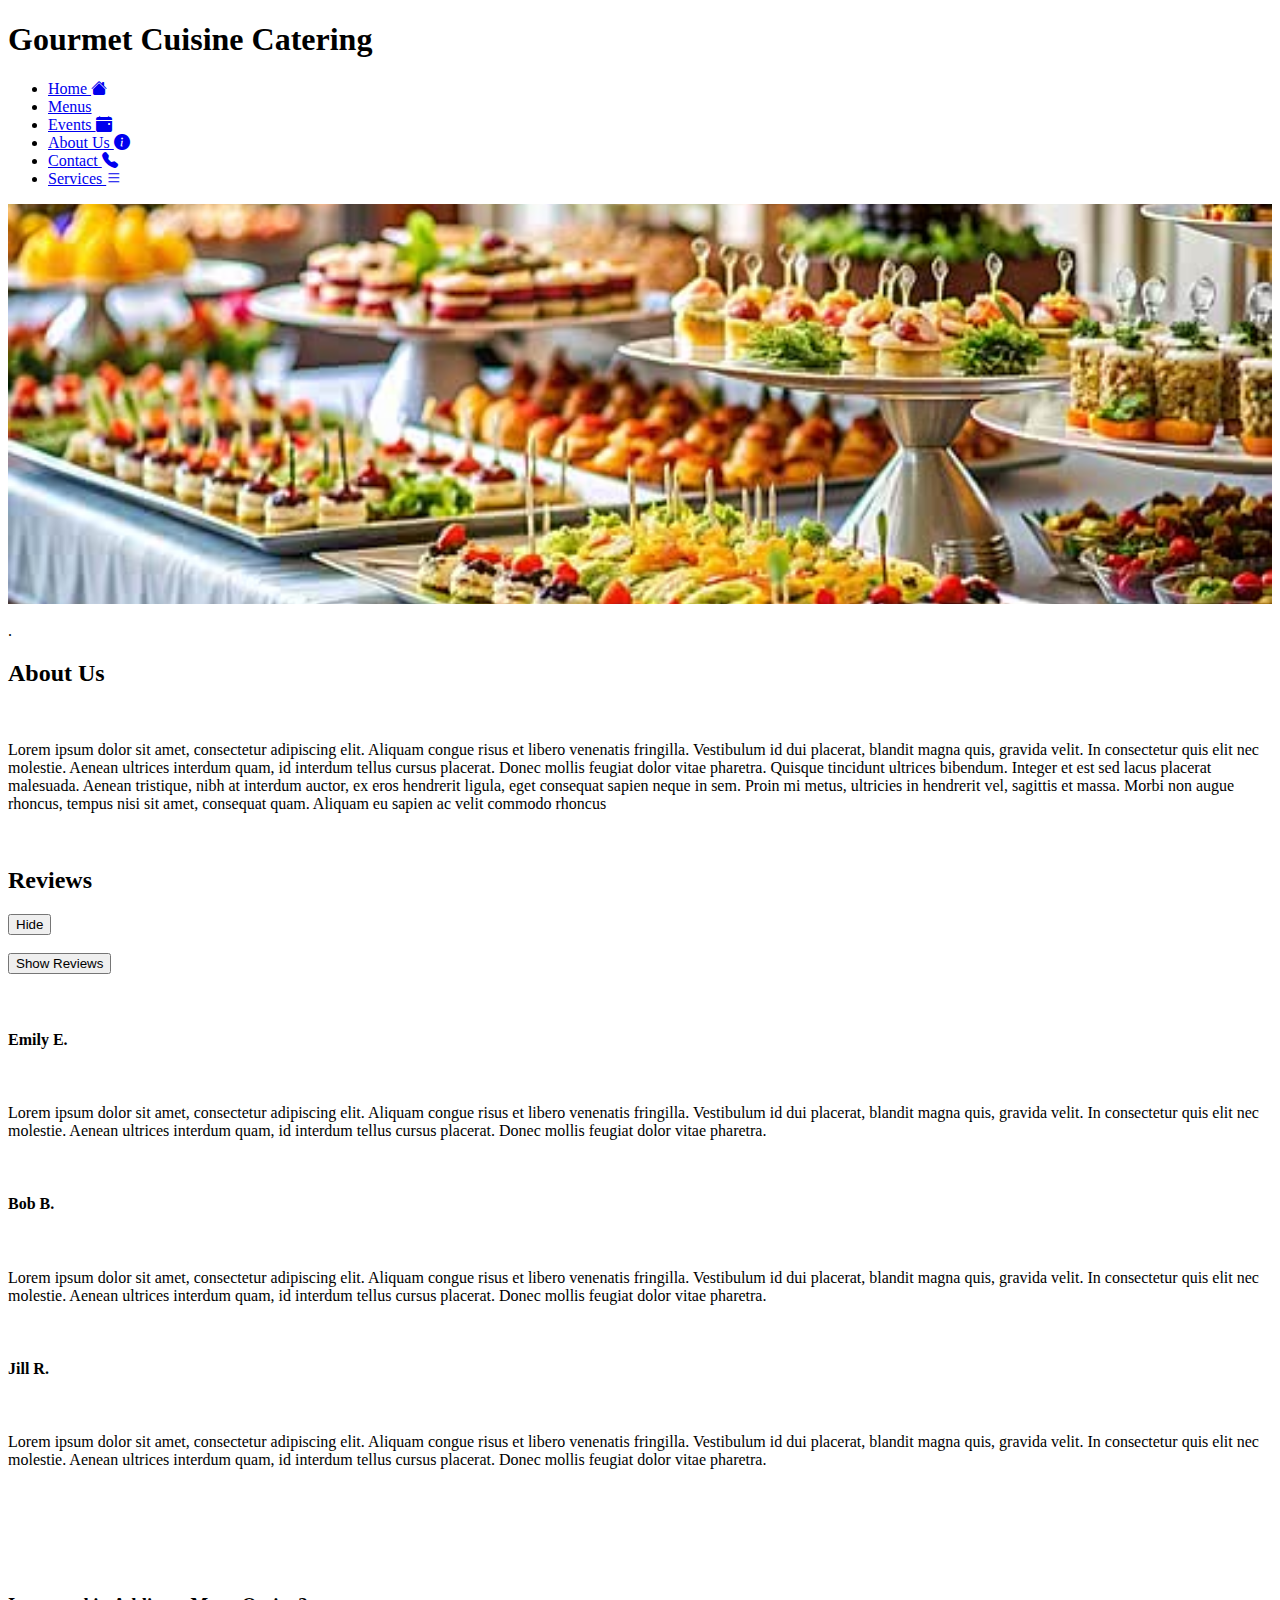
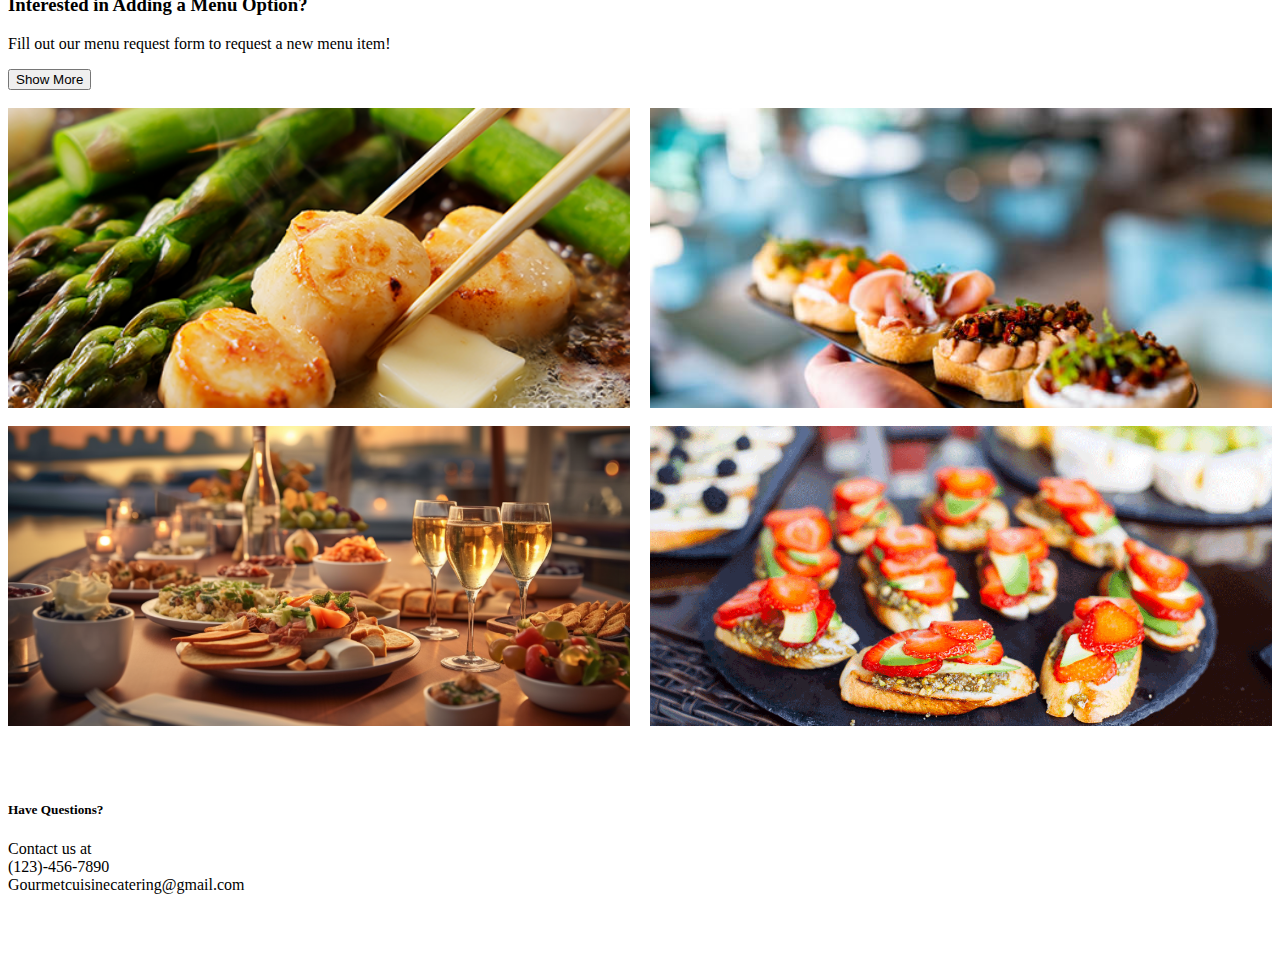
<file: index.html>
<!DOCTYPE html>
<html>
    <head>
        <meta charset="utf-8"/> <!-- charset-->
        <meta name="viewport" content="width=device-width, initial-scale=1"/>
            <link href="https://cdn.jsdelivr.net/npm/bootstrap@5.3.8/dist/css/bootstrap.min.css" 
            rel="stylesheet" integrity="sha384-sRIl4kxILFvY47J16cr9ZwB07vP4J8+LH7qKQnuqkuIAvNWLzeN8tE5YBujZqJLB" 
            crossorigin="anonymous"/>
            <script src="https://cdn.jsdelivr.net/npm/bootstrap@5.3.8/dist/js/bootstrap.bundle.min.js" 
            integrity="sha384-FKyoEForCGlyvwx9Hj09JcYn3nv7wiPVlz7YYwJrWVcXK/BmnVDxM+D2scQbITxI" 
            crossorigin="anonymous"></script>
            <link href="https://cdn.jsdelivr.net/npm/bootstrap-icons/font/bootstrap-icons.css" rel="stylesheet">
            <link rel="stylesheet" type="text/css" href="project1.css"/>
            

    </head>
    <body>
        <div class="p-4 mt-1 bg-success text-white text-center">
            <div class="container-fluid">
                <h1>Gourmet Cuisine Catering</h1> 
            
            </div>
        </div>

        <div>
            <nav class="navbar navbar-expand-sm bg-light">
                <div class="container-fluid"> 
                    <ul class="navbar-nav">
                        <li class="nav-item"> <a href="#" class="nav-link"> Home <i class="bi bi-house-fill"></i></a> </li> 
                        <li class="nav-item"> <a href="#" class="nav-link"> Menus <i class="bi bi-fork-knife"></i></a> </li>
                        <li class="nav-item"> <a href="#" class="nav-link"> Events <i class="bi bi-calendar-event-fill"></i></a></li>
                        <li class="nav-item"> <a href="#" class="nav-link"> About Us <i class="bi bi-info-circle-fill"></i></a> </li>
                        <li class="nav-item"> <a href="#" class="nav-link"> Contact <i class="bi bi-telephone-fill"></i></a></li>
                        <li class="nav-item"> <a href="#" class="nav-link"> Services <i class="bi bi-list"></i></a></li>
                    </ul>
                </div>
            </nav>
        </div>


        <div class="background"></div>
        <br/>

        <div class="about">
            <div class="container-fluid text-center">. 
                <h2>About Us</h2>
                <br/>
                <p>Lorem ipsum dolor sit amet, consectetur adipiscing elit. Aliquam congue risus et libero venenatis fringilla. 
                    Vestibulum id dui placerat, blandit magna quis, gravida velit. 
                    In consectetur quis elit nec molestie. Aenean ultrices interdum quam, id interdum tellus cursus placerat. 
                    Donec mollis feugiat dolor vitae pharetra. Quisque tincidunt ultrices bibendum. Integer et est sed lacus placerat malesuada. Aenean tristique, nibh at interdum auctor, ex eros hendrerit ligula, eget consequat sapien neque in sem. Proin mi metus, ultricies in hendrerit vel, sagittis et massa. Morbi non augue rhoncus, tempus nisi sit amet, consequat quam. 
                    Aliquam eu sapien ac velit commodo rhoncus</p>
            </div>
        </div>
        <br/>

        <div class="reviews">
            <div class="container text-center">
            <h2>Reviews</h2>
            <button type="button"class="btn btn-success" onclick="hideReviews();"> Hide </button><br/> <br/>
            <button type="button"class="btn btn-success" onclick="showReviews();"> Show Reviews </button><br/> <br/>
            <div id="reviews"class="row"> 
                <div class="col bg-success"> 
                    <br/>
                    <h4>Emily E.</h4>
                    <br/>
                    <p>
                        Lorem ipsum dolor sit amet, consectetur adipiscing elit. Aliquam congue risus et libero venenatis fringilla. 
                        Vestibulum id dui placerat, blandit magna quis, gravida velit. 
                        In consectetur quis elit nec molestie. Aenean ultrices interdum quam, id interdum tellus cursus placerat.
                        Donec mollis feugiat dolor vitae pharetra. 
                        

                    </p>

                </div>
                <div class="col bg-success"> 
                    <br/>
                    <h4>Bob B.</h4>
                    <br/>
                    <p>
                        Lorem ipsum dolor sit amet, consectetur adipiscing elit. Aliquam congue risus et libero venenatis fringilla. 
                        Vestibulum id dui placerat, blandit magna quis, gravida velit. 
                        In consectetur quis elit nec molestie. Aenean ultrices interdum quam, id interdum tellus cursus placerat.
                        Donec mollis feugiat dolor vitae pharetra. 
                    </p>

                </div>
                <div class="col bg-success"> 
                    <br/>
                    <h4>Jill R.</h4>
                    <br/>
                    <p>
                        Lorem ipsum dolor sit amet, consectetur adipiscing elit. Aliquam congue risus et libero venenatis fringilla. 
                        Vestibulum id dui placerat, blandit magna quis, gravida velit. 
                        In consectetur quis elit nec molestie. Aenean ultrices interdum quam, id interdum tellus cursus placerat.
                        Donec mollis feugiat dolor vitae pharetra. 
                    </p>
                </div>
                <br/>
                <br/>
            </div>
        </div>

        <br/>
        <br/>
        <br/>

        <div class="menu text-center">
            <h3>Interested in Adding a Menu Option?</h3>
            <p>Fill out our menu request form to request a new menu item!</p>
            <button class="btn btn-success" onclick="showMore();"> Show More </button>
            <br/><br/>
            

            <div id="menuForm" style="display:none;">
                <form action="http://localhost:3000" method="post" >
                    <p> 
                        <label for="fname"> Name: </label>
                        <input id="fname" type="text" name="fname"/> <br/>
                        <label for="email"> Email: </label>      
                        <input id="email" type="text" name="email" /> <br/> <br/>
                           
                        Meal Type:
                        <select id="mealType" name="mealType">
                            <option value="0"> Choose One</option>
                            <option value="Appetizer">Appetizer</option>
                            <option value="Entree">Entree</option>
                            <option value="Dessert" >Dessert</option>
                        </select><br/><br/>
                        

                        <label for="meal"> Meal: </label>
                        <input id="meal" type="text" name="meal" /> <br/><br/>
                        

                        <button class="btn btn-success" type="submit" onclick="return checkField();"> Submit </button>
                        <br/>
                        <br/>

                        <button type="button" class="btn inline-btn btn-danger" onclick="resetForm();">Reset </button>
                        <button  type="button"class="btn inline-btn btn-success" onclick="hideMenu();"> Hide </button>
                        <br/>
                        <br/>
        
                    </p>
                </form>
            </div>
        </div>


        <div class="pictures">
            <img src="catering pic 2.png">
            <img src="catering pic 3.jpg">
        </div>
        <br/>
        
        <div class="pictures">
            <img src="catering pic1.png">
            <img src="catering pic 4.png">
        </div>

        <br/>
        <br/>
        <br/>

        <div class="contact text-center">
            <h5>
                Have Questions? 
            </h5>

            <p>
                Contact us at<br/>
                (123)-456-7890<br/>
                Gourmetcuisinecatering@gmail.com
            </p>
            <br />
            <br />
            <br />

        </div>
    </body>
    <body>
        <script src="project.js"></script>
    </body>
</html>
</file>
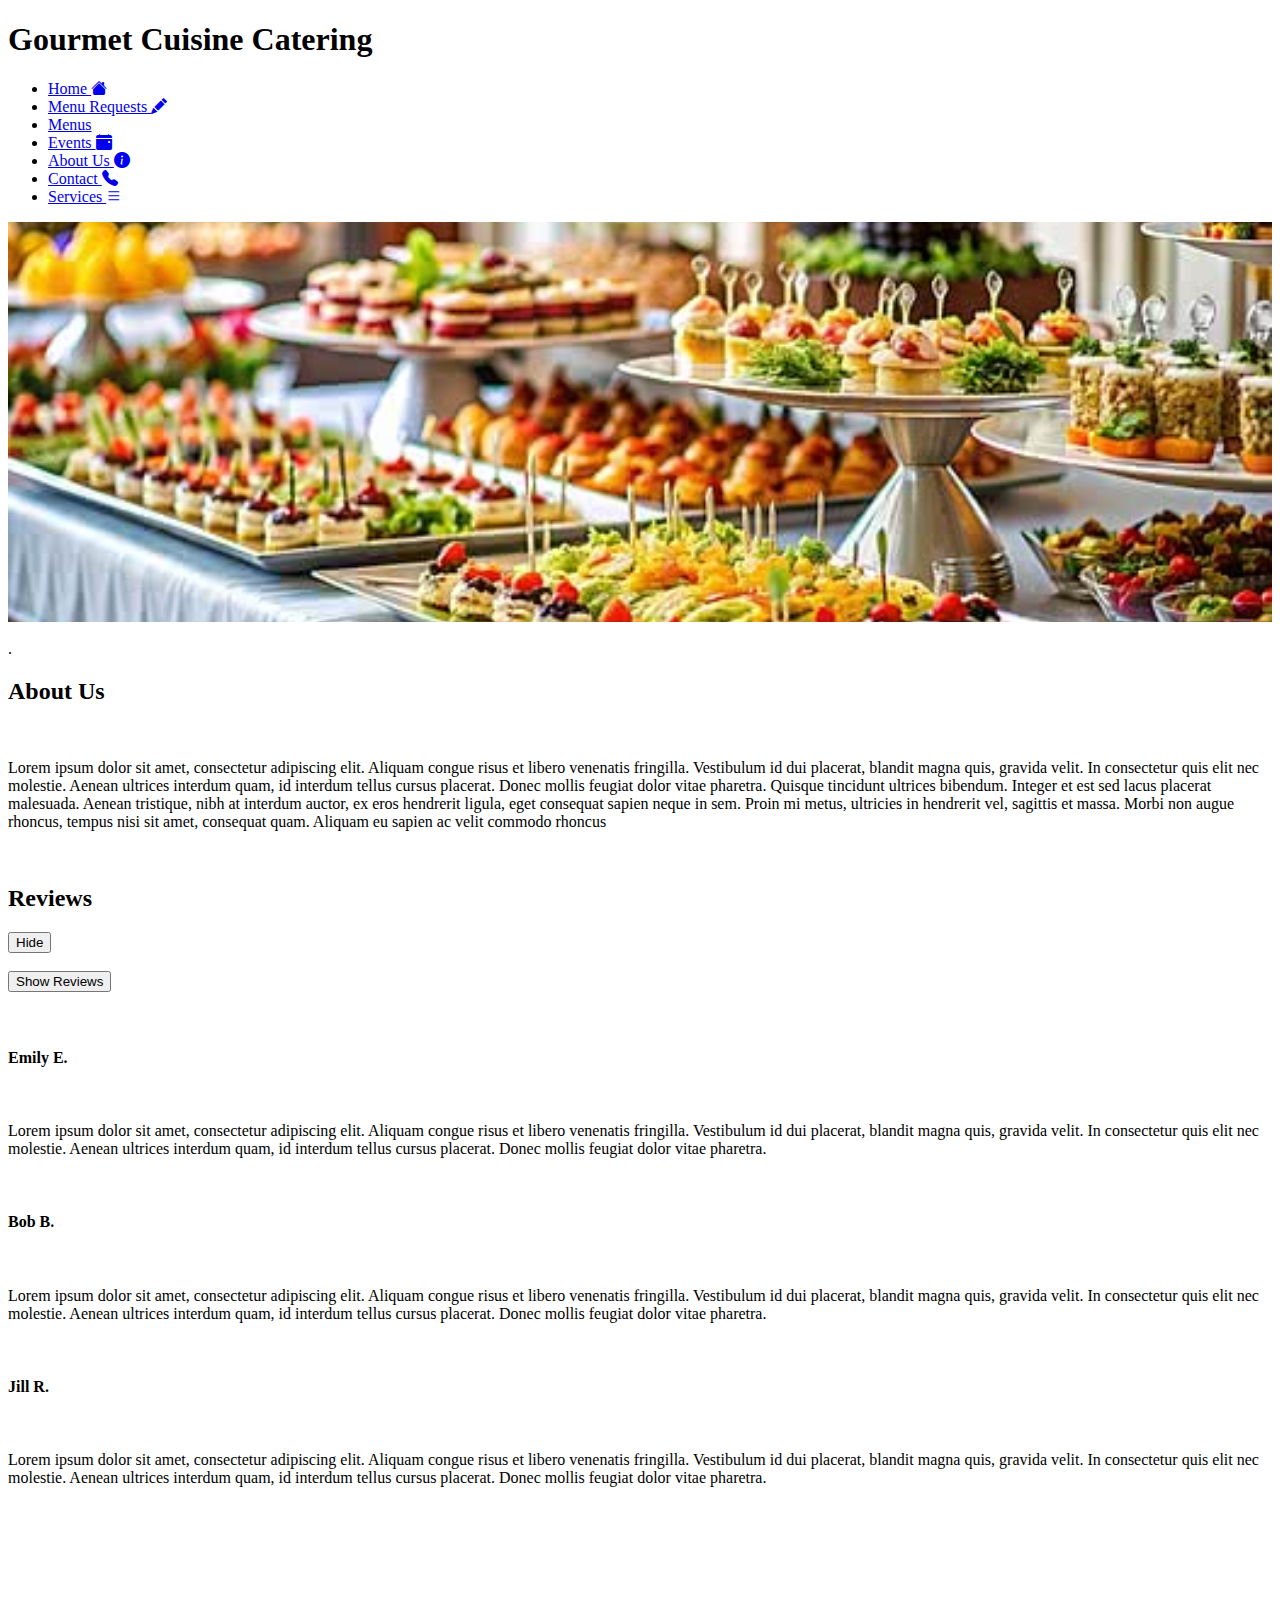
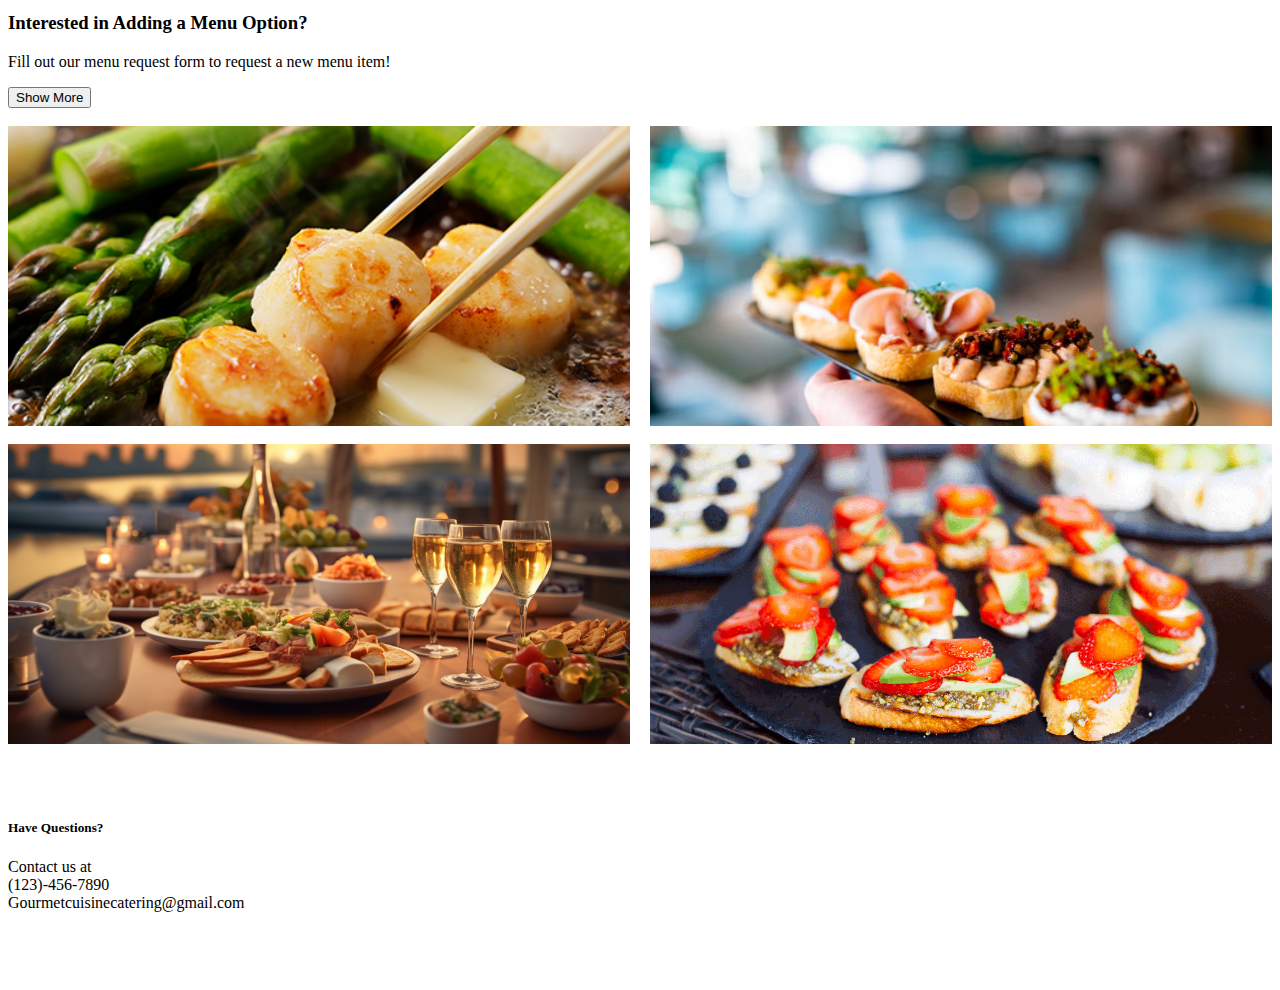
<file: Public/index.html>
<!DOCTYPE html>
<html>
    <head>
        <meta charset="utf-8"/> <!-- charset-->
        <meta name="viewport" content="width=device-width, initial-scale=1"/>
            <link href="https://cdn.jsdelivr.net/npm/bootstrap@5.3.8/dist/css/bootstrap.min.css" 
            rel="stylesheet" integrity="sha384-sRIl4kxILFvY47J16cr9ZwB07vP4J8+LH7qKQnuqkuIAvNWLzeN8tE5YBujZqJLB" 
            crossorigin="anonymous"/>
            <script src="https://cdn.jsdelivr.net/npm/bootstrap@5.3.8/dist/js/bootstrap.bundle.min.js" 
            integrity="sha384-FKyoEForCGlyvwx9Hj09JcYn3nv7wiPVlz7YYwJrWVcXK/BmnVDxM+D2scQbITxI" 
            crossorigin="anonymous"></script>
            <link href="https://cdn.jsdelivr.net/npm/bootstrap-icons/font/bootstrap-icons.css" rel="stylesheet">
            <link rel="stylesheet" type="text/css" href="project1.css"/>
            <script src="project.js"></script>
            

    </head>
    <body>
        <div class="p-4 mt-1 bg-success text-white text-center">
            <div class="container-fluid">
                <h1>Gourmet Cuisine Catering</h1> 
            
            </div>
        </div>

        <div>
            <nav class="navbar navbar-expand-sm bg-light">
                <div class="container-fluid"> 
                    <ul class="navbar-nav">
                        <li class="nav-item"> <a href="index.html" class="nav-link"> Home <i class="bi bi-house-fill"></i></a> </li> 
                        <li class="nav-item"> <a href="menuReqs.html" class="nav-link"> Menu Requests <i class="bi bi-pencil-fill"></i></a> </li>
                        <li class="nav-item"> <a href="#" class="nav-link"> Menus <i class="bi bi-fork-knife"></i></a> </li>
                        <li class="nav-item"> <a href="#" class="nav-link"> Events <i class="bi bi-calendar-event-fill"></i></a></li>
                        <li class="nav-item"> <a href="#" class="nav-link"> About Us <i class="bi bi-info-circle-fill"></i></a> </li>
                        <li class="nav-item"> <a href="#" class="nav-link"> Contact <i class="bi bi-telephone-fill"></i></a></li>
                        <li class="nav-item"> <a href="#" class="nav-link"> Services <i class="bi bi-list"></i></a></li>
                    </ul>
                </div>
            </nav>
        </div>


        <div class="background"></div>
        <br/>

        <div class="about">
            <div class="container-fluid text-center">. 
                <h2>About Us</h2>
                <br/>
                <p>Lorem ipsum dolor sit amet, consectetur adipiscing elit. Aliquam congue risus et libero venenatis fringilla. 
                    Vestibulum id dui placerat, blandit magna quis, gravida velit. 
                    In consectetur quis elit nec molestie. Aenean ultrices interdum quam, id interdum tellus cursus placerat. 
                    Donec mollis feugiat dolor vitae pharetra. Quisque tincidunt ultrices bibendum. Integer et est sed lacus placerat malesuada. Aenean tristique, nibh at interdum auctor, ex eros hendrerit ligula, eget consequat sapien neque in sem. Proin mi metus, ultricies in hendrerit vel, sagittis et massa. Morbi non augue rhoncus, tempus nisi sit amet, consequat quam. 
                    Aliquam eu sapien ac velit commodo rhoncus</p>
            </div>
        </div>
        <br/>

        <div class="reviews">
            <div class="container text-center">
            <h2>Reviews</h2>
            <button type="button"class="btn btn-success" onclick="hideReviews();"> Hide </button><br/> <br/>
            <button type="button"class="btn btn-success" onclick="showReviews();"> Show Reviews </button><br/> <br/>
            <div id="reviews"class="row"> 
                <div class="col bg-success"> 
                    <br/>
                    <h4>Emily E.</h4>
                    <br/>
                    <p>
                        Lorem ipsum dolor sit amet, consectetur adipiscing elit. Aliquam congue risus et libero venenatis fringilla. 
                        Vestibulum id dui placerat, blandit magna quis, gravida velit. 
                        In consectetur quis elit nec molestie. Aenean ultrices interdum quam, id interdum tellus cursus placerat.
                        Donec mollis feugiat dolor vitae pharetra. 
                        

                    </p>

                </div>
                <div class="col bg-success"> 
                    <br/>
                    <h4>Bob B.</h4>
                    <br/>
                    <p>
                        Lorem ipsum dolor sit amet, consectetur adipiscing elit. Aliquam congue risus et libero venenatis fringilla. 
                        Vestibulum id dui placerat, blandit magna quis, gravida velit. 
                        In consectetur quis elit nec molestie. Aenean ultrices interdum quam, id interdum tellus cursus placerat.
                        Donec mollis feugiat dolor vitae pharetra. 
                    </p>

                </div>
                <div class="col bg-success"> 
                    <br/>
                    <h4>Jill R.</h4>
                    <br/>
                    <p>
                        Lorem ipsum dolor sit amet, consectetur adipiscing elit. Aliquam congue risus et libero venenatis fringilla. 
                        Vestibulum id dui placerat, blandit magna quis, gravida velit. 
                        In consectetur quis elit nec molestie. Aenean ultrices interdum quam, id interdum tellus cursus placerat.
                        Donec mollis feugiat dolor vitae pharetra. 
                    </p>
                </div>
                <br/>
                <br/>
            </div>
        </div>

        <br/>
        <br/>
        <br/>

        <div class="menu text-center">
            <h3>Interested in Adding a Menu Option?</h3>
            <p>Fill out our menu request form to request a new menu item!</p>
            <button class="btn btn-success" onclick="showMore();"> Show More </button>
            <br/><br/>
            

            <div id="menuForm" style="display:none;">
                <form action="http://localhost:4000" method="post" >
                    <p> 
                        <label for="fname"> Name: </label>
                        <input id="fname" type="text" name="fname"/> <br/>
                        <label for="email"> Email: </label>      
                        <input id="email" type="text" name="email" /> <br/> <br/>
                           
                        Meal Type:
                        <select id="mealType" name="mealType">
                            <option value="0"> Choose One</option>
                            <option value="Appetizer">Appetizer</option>
                            <option value="Entree">Entree</option>
                            <option value="Side">Side</option>
                            <option value="Dessert" >Dessert</option>
                        </select><br/><br/>
                        

                        <label for="meal"> Meal: </label>
                        <input id="meal" type="text" name="meal" /> <br/><br/>
                        

                        <button class="btn btn-success" type="submit" onclick="return checkField();"> Submit </button>
                        <br/>
                        <br/>

                        <button type="button" class="btn inline-btn btn-danger" onclick="resetForm();">Reset </button>
                        <button  type="button"class="btn inline-btn btn-success" onclick="hideMenu();"> Hide </button>
                        <br/>
                        <br/>
        
                    </p>
                </form>
            </div>
        </div>


        <div class="pictures">
            <img src="catering pic 2.png">
            <img src="catering pic 3.jpg">
        </div>
        <br/>
        
        <div class="pictures">
            <img src="catering pic1.png">
            <img src="catering pic 4.png">
        </div>

        <br/>
        <br/>
        <br/>

        <div class="contact text-center">
            <h5>
                Have Questions? 
            </h5>

            <p>
                Contact us at<br/>
                (123)-456-7890<br/>
                Gourmetcuisinecatering@gmail.com
            </p>
            <br />
            <br />
            <br />

        </div>
    </body>
    <body>
        <script src="project.js"></script>
    </body>
</html>
</file>
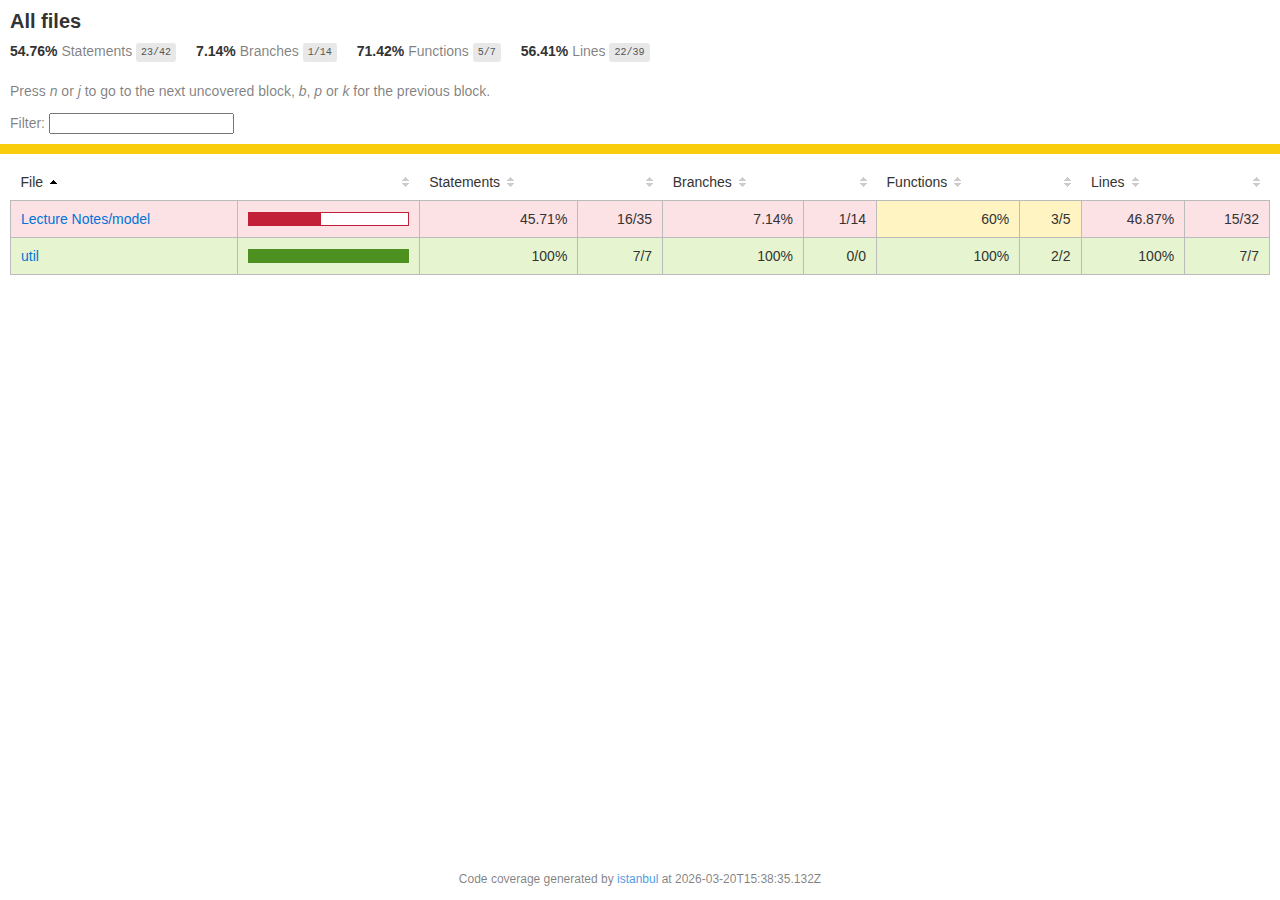
<file: coverage/lcov-report/index.html>
<!doctype html>
<html lang="en">

<head>
    <title>Code coverage report for All files</title>
    <meta charset="utf-8" />
    <link rel="stylesheet" href="prettify.css" />
    <link rel="stylesheet" href="base.css" />
    <link rel="shortcut icon" type="image/x-icon" href="favicon.png" />
    <meta name="viewport" content="width=device-width, initial-scale=1" />
    <style type='text/css'>
        .coverage-summary .sorter {
            background-image: url(sort-arrow-sprite.png);
        }
    </style>
</head>
    
<body>
<div class='wrapper'>
    <div class='pad1'>
        <h1>All files</h1>
        <div class='clearfix'>
            
            <div class='fl pad1y space-right2'>
                <span class="strong">54.76% </span>
                <span class="quiet">Statements</span>
                <span class='fraction'>23/42</span>
            </div>
        
            
            <div class='fl pad1y space-right2'>
                <span class="strong">7.14% </span>
                <span class="quiet">Branches</span>
                <span class='fraction'>1/14</span>
            </div>
        
            
            <div class='fl pad1y space-right2'>
                <span class="strong">71.42% </span>
                <span class="quiet">Functions</span>
                <span class='fraction'>5/7</span>
            </div>
        
            
            <div class='fl pad1y space-right2'>
                <span class="strong">56.41% </span>
                <span class="quiet">Lines</span>
                <span class='fraction'>22/39</span>
            </div>
        
            
        </div>
        <p class="quiet">
            Press <em>n</em> or <em>j</em> to go to the next uncovered block, <em>b</em>, <em>p</em> or <em>k</em> for the previous block.
        </p>
        <template id="filterTemplate">
            <div class="quiet">
                Filter:
                <input type="search" id="fileSearch">
            </div>
        </template>
    </div>
    <div class='status-line medium'></div>
    <div class="pad1">
<table class="coverage-summary">
<thead>
<tr>
   <th data-col="file" data-fmt="html" data-html="true" class="file">File</th>
   <th data-col="pic" data-type="number" data-fmt="html" data-html="true" class="pic"></th>
   <th data-col="statements" data-type="number" data-fmt="pct" class="pct">Statements</th>
   <th data-col="statements_raw" data-type="number" data-fmt="html" class="abs"></th>
   <th data-col="branches" data-type="number" data-fmt="pct" class="pct">Branches</th>
   <th data-col="branches_raw" data-type="number" data-fmt="html" class="abs"></th>
   <th data-col="functions" data-type="number" data-fmt="pct" class="pct">Functions</th>
   <th data-col="functions_raw" data-type="number" data-fmt="html" class="abs"></th>
   <th data-col="lines" data-type="number" data-fmt="pct" class="pct">Lines</th>
   <th data-col="lines_raw" data-type="number" data-fmt="html" class="abs"></th>
</tr>
</thead>
<tbody><tr>
	<td class="file low" data-value="Lecture Notes/model"><a href="Lecture Notes/model/index.html">Lecture Notes/model</a></td>
	<td data-value="45.71" class="pic low">
	<div class="chart"><div class="cover-fill" style="width: 45%"></div><div class="cover-empty" style="width: 55%"></div></div>
	</td>
	<td data-value="45.71" class="pct low">45.71%</td>
	<td data-value="35" class="abs low">16/35</td>
	<td data-value="7.14" class="pct low">7.14%</td>
	<td data-value="14" class="abs low">1/14</td>
	<td data-value="60" class="pct medium">60%</td>
	<td data-value="5" class="abs medium">3/5</td>
	<td data-value="46.87" class="pct low">46.87%</td>
	<td data-value="32" class="abs low">15/32</td>
	</tr>

<tr>
	<td class="file high" data-value="util"><a href="util/index.html">util</a></td>
	<td data-value="100" class="pic high">
	<div class="chart"><div class="cover-fill cover-full" style="width: 100%"></div><div class="cover-empty" style="width: 0%"></div></div>
	</td>
	<td data-value="100" class="pct high">100%</td>
	<td data-value="7" class="abs high">7/7</td>
	<td data-value="100" class="pct high">100%</td>
	<td data-value="0" class="abs high">0/0</td>
	<td data-value="100" class="pct high">100%</td>
	<td data-value="2" class="abs high">2/2</td>
	<td data-value="100" class="pct high">100%</td>
	<td data-value="7" class="abs high">7/7</td>
	</tr>

</tbody>
</table>
</div>
                <div class='push'></div><!-- for sticky footer -->
            </div><!-- /wrapper -->
            <div class='footer quiet pad2 space-top1 center small'>
                Code coverage generated by
                <a href="https://istanbul.js.org/" target="_blank" rel="noopener noreferrer">istanbul</a>
                at 2026-03-20T15:38:35.132Z
            </div>
        <script src="prettify.js"></script>
        <script>
            window.onload = function () {
                prettyPrint();
            };
        </script>
        <script src="sorter.js"></script>
        <script src="block-navigation.js"></script>
    </body>
</html>
</file>
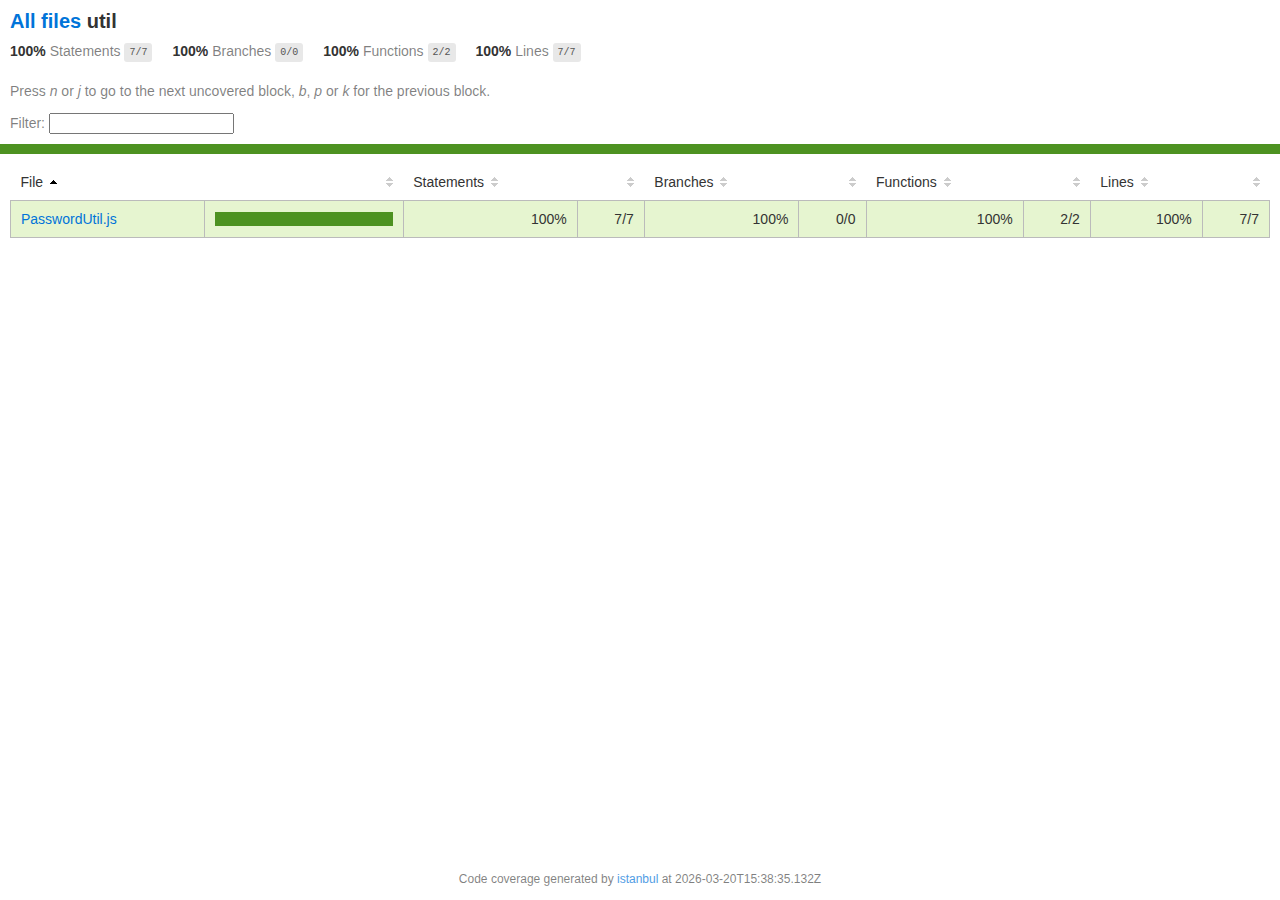
<file: coverage/lcov-report/util/index.html>
<!doctype html>
<html lang="en">

<head>
    <title>Code coverage report for util</title>
    <meta charset="utf-8" />
    <link rel="stylesheet" href="../prettify.css" />
    <link rel="stylesheet" href="../base.css" />
    <link rel="shortcut icon" type="image/x-icon" href="../favicon.png" />
    <meta name="viewport" content="width=device-width, initial-scale=1" />
    <style type='text/css'>
        .coverage-summary .sorter {
            background-image: url(../sort-arrow-sprite.png);
        }
    </style>
</head>
    
<body>
<div class='wrapper'>
    <div class='pad1'>
        <h1><a href="../index.html">All files</a> util</h1>
        <div class='clearfix'>
            
            <div class='fl pad1y space-right2'>
                <span class="strong">100% </span>
                <span class="quiet">Statements</span>
                <span class='fraction'>7/7</span>
            </div>
        
            
            <div class='fl pad1y space-right2'>
                <span class="strong">100% </span>
                <span class="quiet">Branches</span>
                <span class='fraction'>0/0</span>
            </div>
        
            
            <div class='fl pad1y space-right2'>
                <span class="strong">100% </span>
                <span class="quiet">Functions</span>
                <span class='fraction'>2/2</span>
            </div>
        
            
            <div class='fl pad1y space-right2'>
                <span class="strong">100% </span>
                <span class="quiet">Lines</span>
                <span class='fraction'>7/7</span>
            </div>
        
            
        </div>
        <p class="quiet">
            Press <em>n</em> or <em>j</em> to go to the next uncovered block, <em>b</em>, <em>p</em> or <em>k</em> for the previous block.
        </p>
        <template id="filterTemplate">
            <div class="quiet">
                Filter:
                <input type="search" id="fileSearch">
            </div>
        </template>
    </div>
    <div class='status-line high'></div>
    <div class="pad1">
<table class="coverage-summary">
<thead>
<tr>
   <th data-col="file" data-fmt="html" data-html="true" class="file">File</th>
   <th data-col="pic" data-type="number" data-fmt="html" data-html="true" class="pic"></th>
   <th data-col="statements" data-type="number" data-fmt="pct" class="pct">Statements</th>
   <th data-col="statements_raw" data-type="number" data-fmt="html" class="abs"></th>
   <th data-col="branches" data-type="number" data-fmt="pct" class="pct">Branches</th>
   <th data-col="branches_raw" data-type="number" data-fmt="html" class="abs"></th>
   <th data-col="functions" data-type="number" data-fmt="pct" class="pct">Functions</th>
   <th data-col="functions_raw" data-type="number" data-fmt="html" class="abs"></th>
   <th data-col="lines" data-type="number" data-fmt="pct" class="pct">Lines</th>
   <th data-col="lines_raw" data-type="number" data-fmt="html" class="abs"></th>
</tr>
</thead>
<tbody><tr>
	<td class="file high" data-value="PasswordUtil.js"><a href="PasswordUtil.js.html">PasswordUtil.js</a></td>
	<td data-value="100" class="pic high">
	<div class="chart"><div class="cover-fill cover-full" style="width: 100%"></div><div class="cover-empty" style="width: 0%"></div></div>
	</td>
	<td data-value="100" class="pct high">100%</td>
	<td data-value="7" class="abs high">7/7</td>
	<td data-value="100" class="pct high">100%</td>
	<td data-value="0" class="abs high">0/0</td>
	<td data-value="100" class="pct high">100%</td>
	<td data-value="2" class="abs high">2/2</td>
	<td data-value="100" class="pct high">100%</td>
	<td data-value="7" class="abs high">7/7</td>
	</tr>

</tbody>
</table>
</div>
                <div class='push'></div><!-- for sticky footer -->
            </div><!-- /wrapper -->
            <div class='footer quiet pad2 space-top1 center small'>
                Code coverage generated by
                <a href="https://istanbul.js.org/" target="_blank" rel="noopener noreferrer">istanbul</a>
                at 2026-03-20T15:38:35.132Z
            </div>
        <script src="../prettify.js"></script>
        <script>
            window.onload = function () {
                prettyPrint();
            };
        </script>
        <script src="../sorter.js"></script>
        <script src="../block-navigation.js"></script>
    </body>
</html>
</file>
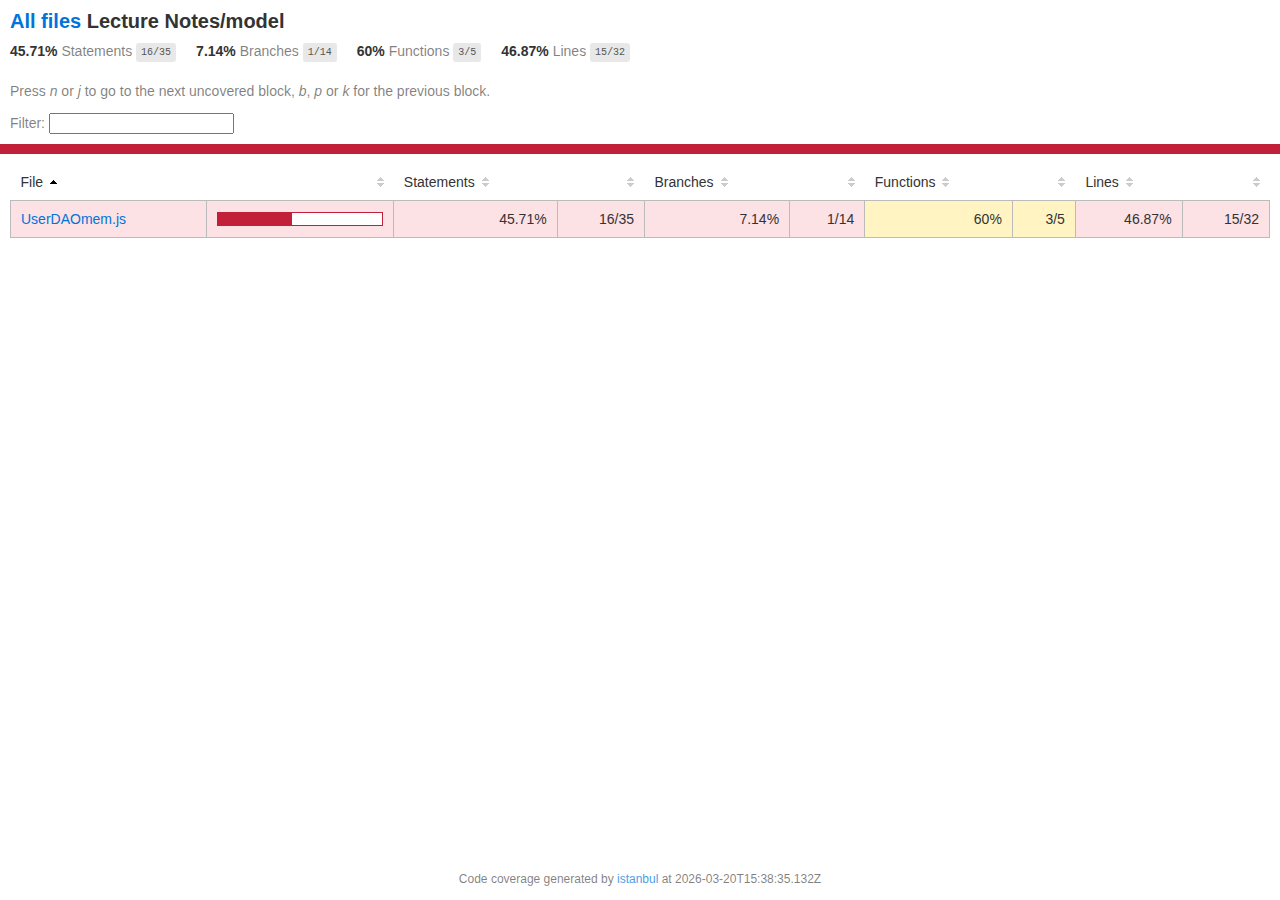
<file: coverage/lcov-report/Lecture Notes/model/index.html>
<!doctype html>
<html lang="en">

<head>
    <title>Code coverage report for Lecture Notes/model</title>
    <meta charset="utf-8" />
    <link rel="stylesheet" href="../../prettify.css" />
    <link rel="stylesheet" href="../../base.css" />
    <link rel="shortcut icon" type="image/x-icon" href="../../favicon.png" />
    <meta name="viewport" content="width=device-width, initial-scale=1" />
    <style type='text/css'>
        .coverage-summary .sorter {
            background-image: url(../../sort-arrow-sprite.png);
        }
    </style>
</head>
    
<body>
<div class='wrapper'>
    <div class='pad1'>
        <h1><a href="../../index.html">All files</a> Lecture Notes/model</h1>
        <div class='clearfix'>
            
            <div class='fl pad1y space-right2'>
                <span class="strong">45.71% </span>
                <span class="quiet">Statements</span>
                <span class='fraction'>16/35</span>
            </div>
        
            
            <div class='fl pad1y space-right2'>
                <span class="strong">7.14% </span>
                <span class="quiet">Branches</span>
                <span class='fraction'>1/14</span>
            </div>
        
            
            <div class='fl pad1y space-right2'>
                <span class="strong">60% </span>
                <span class="quiet">Functions</span>
                <span class='fraction'>3/5</span>
            </div>
        
            
            <div class='fl pad1y space-right2'>
                <span class="strong">46.87% </span>
                <span class="quiet">Lines</span>
                <span class='fraction'>15/32</span>
            </div>
        
            
        </div>
        <p class="quiet">
            Press <em>n</em> or <em>j</em> to go to the next uncovered block, <em>b</em>, <em>p</em> or <em>k</em> for the previous block.
        </p>
        <template id="filterTemplate">
            <div class="quiet">
                Filter:
                <input type="search" id="fileSearch">
            </div>
        </template>
    </div>
    <div class='status-line low'></div>
    <div class="pad1">
<table class="coverage-summary">
<thead>
<tr>
   <th data-col="file" data-fmt="html" data-html="true" class="file">File</th>
   <th data-col="pic" data-type="number" data-fmt="html" data-html="true" class="pic"></th>
   <th data-col="statements" data-type="number" data-fmt="pct" class="pct">Statements</th>
   <th data-col="statements_raw" data-type="number" data-fmt="html" class="abs"></th>
   <th data-col="branches" data-type="number" data-fmt="pct" class="pct">Branches</th>
   <th data-col="branches_raw" data-type="number" data-fmt="html" class="abs"></th>
   <th data-col="functions" data-type="number" data-fmt="pct" class="pct">Functions</th>
   <th data-col="functions_raw" data-type="number" data-fmt="html" class="abs"></th>
   <th data-col="lines" data-type="number" data-fmt="pct" class="pct">Lines</th>
   <th data-col="lines_raw" data-type="number" data-fmt="html" class="abs"></th>
</tr>
</thead>
<tbody><tr>
	<td class="file low" data-value="UserDAOmem.js"><a href="UserDAOmem.js.html">UserDAOmem.js</a></td>
	<td data-value="45.71" class="pic low">
	<div class="chart"><div class="cover-fill" style="width: 45%"></div><div class="cover-empty" style="width: 55%"></div></div>
	</td>
	<td data-value="45.71" class="pct low">45.71%</td>
	<td data-value="35" class="abs low">16/35</td>
	<td data-value="7.14" class="pct low">7.14%</td>
	<td data-value="14" class="abs low">1/14</td>
	<td data-value="60" class="pct medium">60%</td>
	<td data-value="5" class="abs medium">3/5</td>
	<td data-value="46.87" class="pct low">46.87%</td>
	<td data-value="32" class="abs low">15/32</td>
	</tr>

</tbody>
</table>
</div>
                <div class='push'></div><!-- for sticky footer -->
            </div><!-- /wrapper -->
            <div class='footer quiet pad2 space-top1 center small'>
                Code coverage generated by
                <a href="https://istanbul.js.org/" target="_blank" rel="noopener noreferrer">istanbul</a>
                at 2026-03-20T15:38:35.132Z
            </div>
        <script src="../../prettify.js"></script>
        <script>
            window.onload = function () {
                prettyPrint();
            };
        </script>
        <script src="../../sorter.js"></script>
        <script src="../../block-navigation.js"></script>
    </body>
</html>
</file>
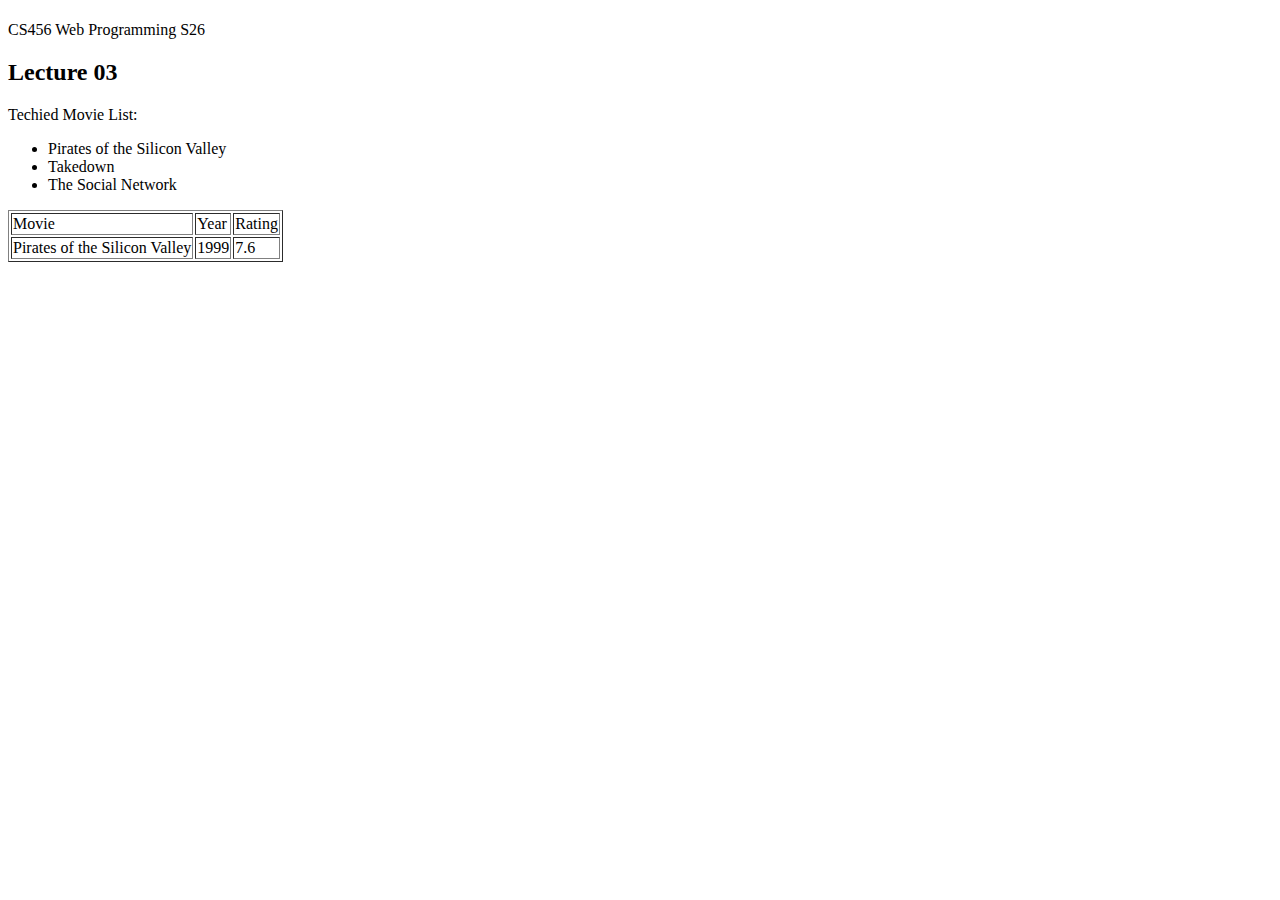
<file: lecture03.html>
<!DOCTYPE html>
<html>
    <head>
        <title>CS456 Lecture 3</title>
        <meta name = "author" content="prof. Rocha" />
        <meta />
    </head>
    <body>
        <div>
            <h1 title="Tooltip"> </h1> CS456 Web Programming S26</h1> 
            <h2> Lecture 03</h2>
         </div>

         <div>
            <p>
                Techied Movie List:
                <ul> 
                    <li> Pirates of the Silicon Valley</li>
                    <li> Takedown</li>
                    <li> The Social Network</li>
                </ul>
            </p>
            <!-- Images can be added and height and width can be adjusted -->

             <table border= "1">
                <thead>
                    <td> Movie </td>
                    <td> Year </td>
                    <td> Rating </td>
                </thead>
                
                <tr>
                    <td> Pirates of the Silicon Valley </td>
                    <td> 1999 </td>
                    <td> 7.6 </td>
                </tr>
             </table>
             <br/>
             <br/>
             <br/>
             <br/>
        </div>
        
            
    </body>
</html>
</file>
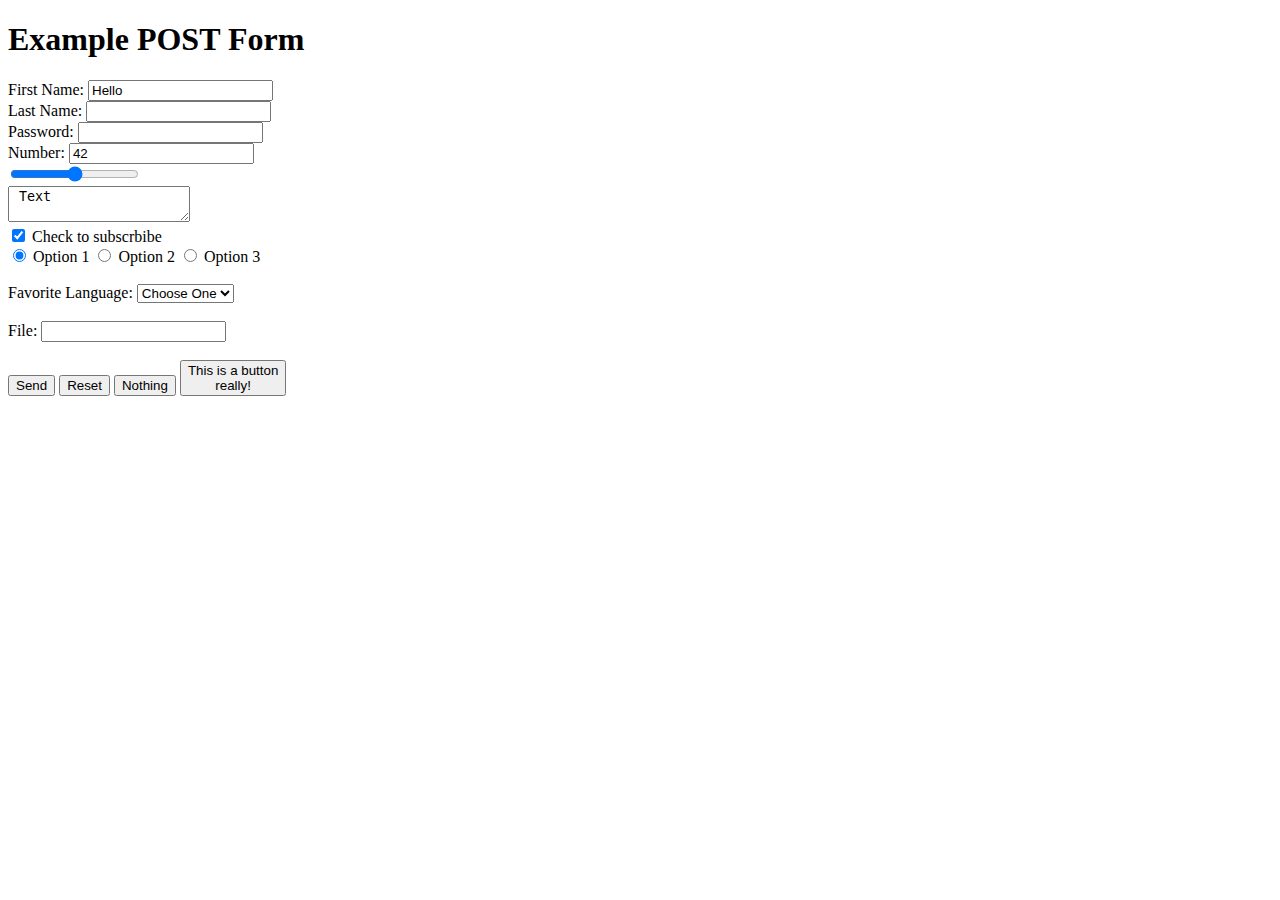
<file: lecture04.html>
<!DOCTYPE html>
<html>
    <head>

    </head>
    <body>
        <!-- style="background-color:#000000;color:#ffffff" -->
  <h1> Example POST Form </h1>
  <form action="http://localhost:3000" method="post" >
    <p> <label for="fname"> First Name: </label>
        <input type="text" name="fname" value="Hello"/> <br/>
        <label for="lastname"> Last Name: </label>      
            <input type="text" name="lastname" /> <br/>
        <label> Password: </label>
        <input type="password" name="pwd" /> <br/>
        <label> Number: </label>
        <input type="number" name="txt_number" value="42"/><br />
        <input type="range" name="'txt_range" min="0" max="50"/><br/>
        
        <textarea name="mytextarea" row="5"> Text </textarea> <br />
        <input  type="checkbox" name="check" checked/> <label>
            Check to subscrbibe
        </label><br/>
        <input type="radio" name="rad_options" value="1" checked/> <label>Option 1</label>
        <input type="radio" name="rad_options" value="2"/> <label>Option 2</label>
        <input type="radio" name="rad_options" value="3"/> <label>Option 3</label><br/>
        <!--For a radio to understand that only one option can be checked, they must have the same name(belong to the same group) with different values-->
        <br/>
        
        Favorite Language:
        <select name="language">
            <option value="0"> Choose One</option>
            <option value="js">JavaScript</option>
            <option value="sm">Smalltalk</option>
            <option value="java" >Java</option>
        </select><br/>
        <br/>

        <label for="flc"> </label>
        File: <input /><br/>
        <br/>

        <!-- Can create hidden fields to hide IDs but if you look at source you can see hidden fields-->
        <!-- Can store info that is necessary for the back end-->
        <input type="hidden" name="id_product" value="42"/>




        <input type="submit" value="Send" /> 
        <input type="reset" />
        <input type="button" value="Nothing" onclick="alert('Hi')"/> 
        <!--Every button and every element should have an on click button-->
        <button type="submit"> This is a button <br/> really!</button>
        <!--<input type="image" src="clickimage.png"/> -->
    </p>

  </form>
</body>

    
</html>
</file>
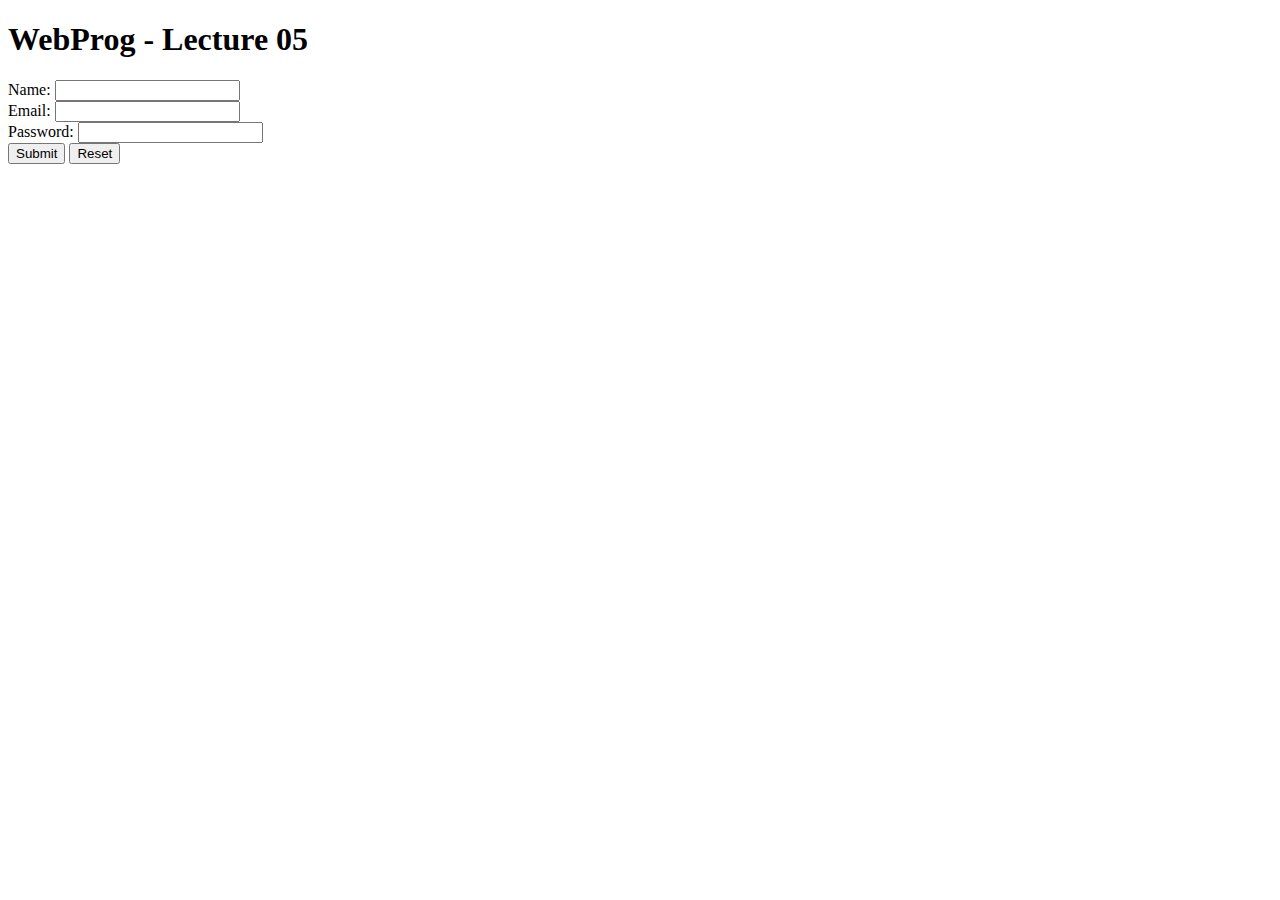
<file: lecture05.html>
<!DOCTYPE html>
<html>
    <head>

    </head>
    <body>
        
  <h1> WebProg - Lecture 05 </h1>
  <form action="http://localhost:3000" method="post" >
    <label for="txt_name"> Name: </label>
    <input type="text" name="txt_name" required minlength="10"/> <br/>

    <label for="txt_email"> Email: </label>      
    <input type="email" name="txt_email" required/> <br/>

    <label for="txt_pwd"> Password: </label>
    <input type="password" name="pwd" /> <br/>
    <input type="submit"/> <input type="reset"/>
        

        
    

  </form>
</body>

    
</html>
</file>
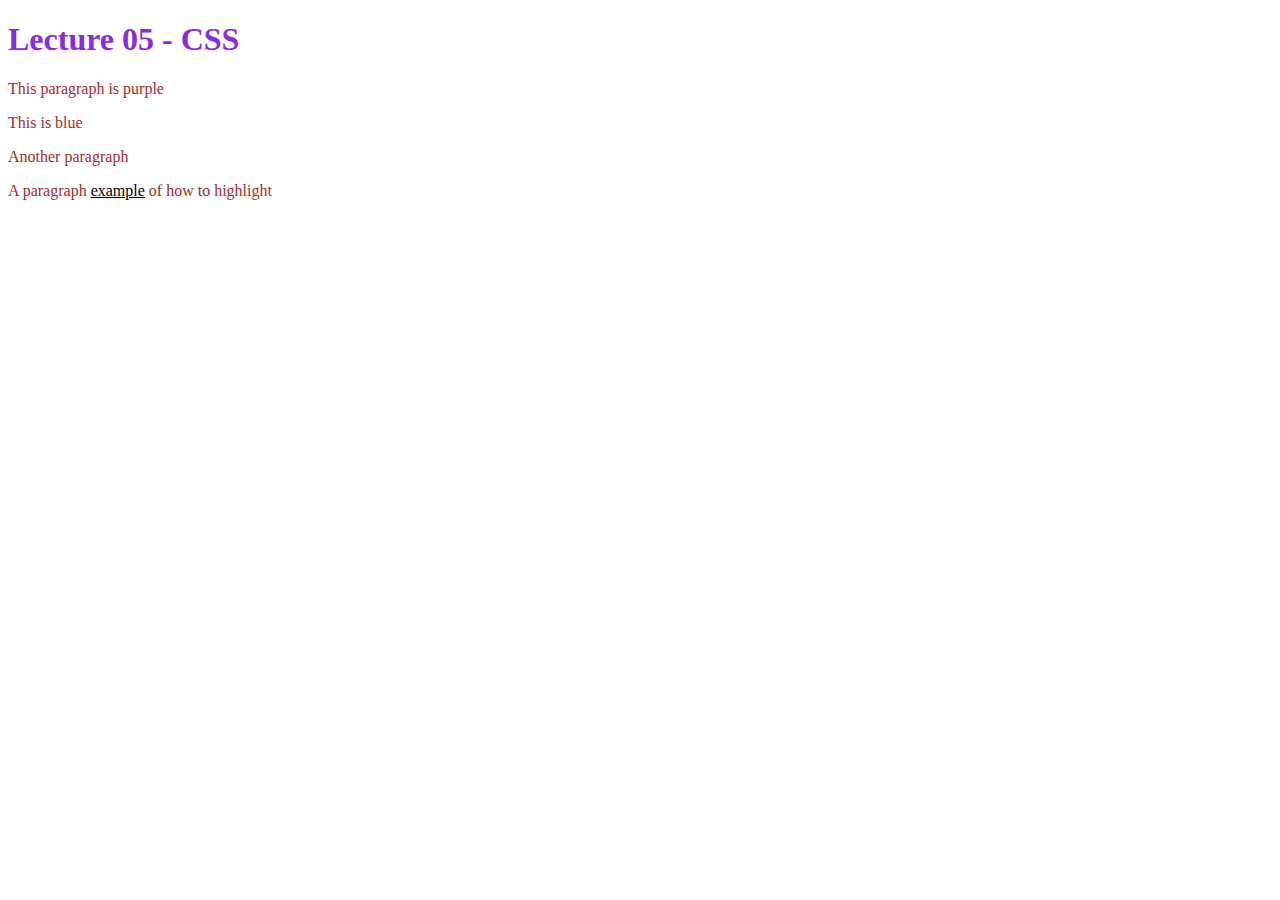
<file: lecture05_css.html>
<!DOCTYPE html>
<html>
    <head>

        <link rel="stylesheet" type="txt/css" href="lecture05.css"/>


        <style type="text/css">
            .purple_text{
                color:blueviolet;
            }
            .green_text{
                color:rgb(8, 197, 62);
            }
            .big_blue{
                color:blue;
                font-size: 2.5em;
            }
            
            p {
                color:brown;
            }
        
            
            h2 {
                color:rgb(15, 164, 233);
                text-align:center;
                font-size: 36pt;
            }
            #top{
                color:blueviolet
            }


        </style>

    </head>
    <body>
        <div id="top">
            <h1> Lecture 05 - CSS</h1>
        </div>
        <div id="content">
            <p>This paragraph is purple</p>
            <p>This is blue</p>
            <p>Another paragraph</p>
            <p> A paragraph <span style="color: #000; text-decoration:underline">example</span> of how to highlight</p>
        </div>
        <div id="footer">

        </div>
        
    </body>
</html>
</file>
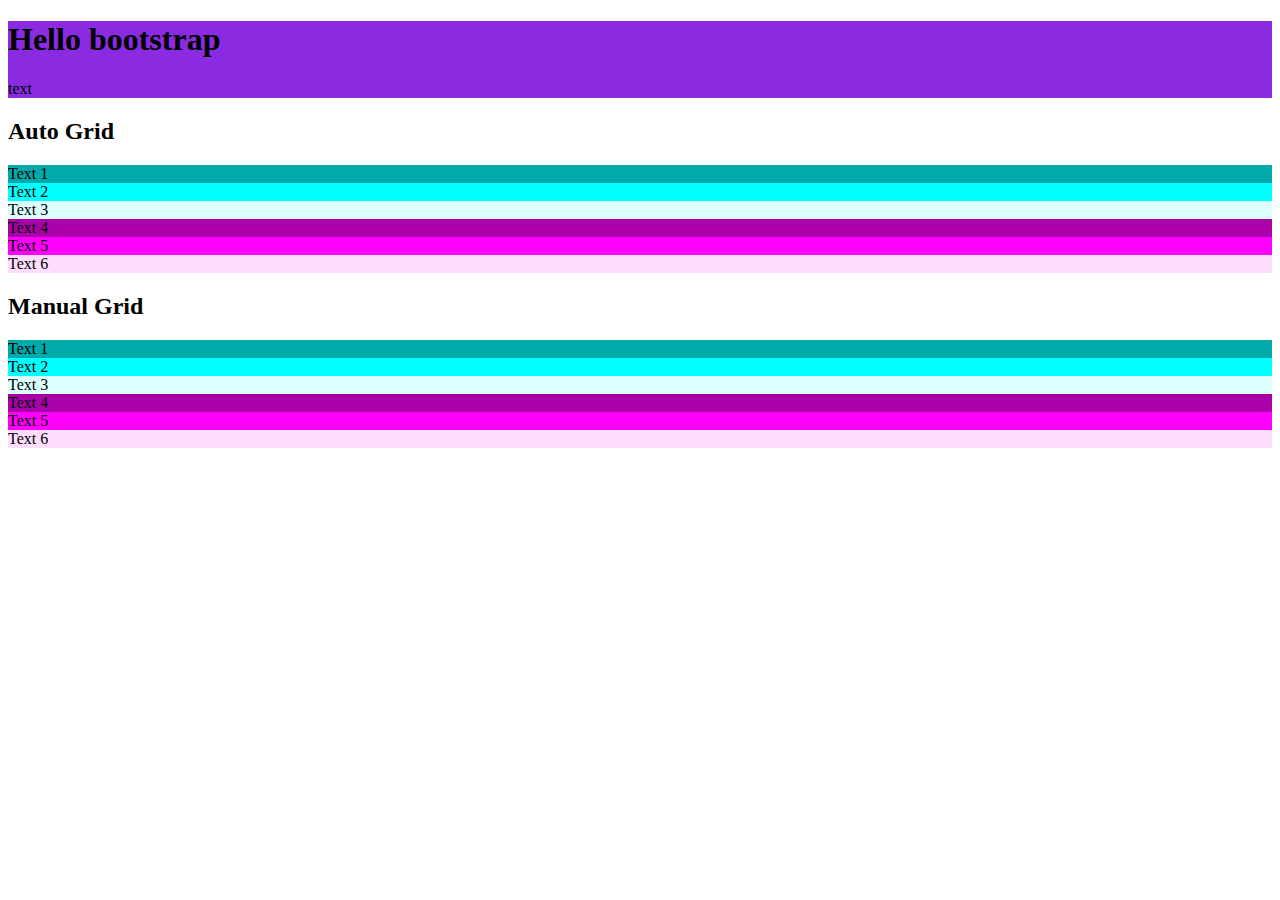
<file: lecture08.html>
<!DOCTYPE html>
<html>
    <head>
        <meta charset="utf-8"/> <!-- charset-->
        <meta name="viewport" content="width=device-width, initial-scale=1"/>
            <link href="https://cdn.jsdelivr.net/npm/bootstrap@5.3.8/dist/css/bootstrap.min.css" 
            rel="stylesheet" integrity="sha384-sRIl4kxILFvY47J16cr9ZwB07vP4J8+LH7qKQnuqkuIAvNWLzeN8tE5YBujZqJLB" 
            crossorigin="anonymous"/>
    </head>
    <body>
        <div class="container-fluid" style="background-color:blueviolet;">
            <h1> Hello bootstrap</h1>
            <p> text</p>

        </div>
        <div class="container">
            <h2>Auto Grid</h2>
            <div class="row"> 
                <div class="col" style="background:#00AAAA;"> Text 1 </div>
                <div class="col" style="background:#00FFFF;"> Text 2 </div>
                <div class="col" style="background:#DDFFFF;"> Text 3 </div>
            </div>
            <div class="row"> 
                <div class="col" style="background:#AA00AA;"> Text 4 </div>
                <div class="col" style="background:#FF00FF;"> Text 5 </div>
                <div class="col" style="background:#FFDDFF;"> Text 6 </div>
            </div>
        </div>

        </div>
        <div class="container">
            <h2>Manual Grid</h2>
            <div class="row"> 
                <div class="col-12 col-md-2 col-lg-1" style="background:#00AAAA;"> Text 1 </div>
                <div class="col-12 col-md-2 col-lg-1" style="background:#00FFFF;"> Text 2 </div>
                <div class="col-12 col-md-2 col-lg-3" style="background:#DDFFFF;"> Text 3 </div>
            </div>
            <div class="row"> 
                <div class="col" style="background:#AA00AA;"> Text 4 </div>
                <div class="col" style="background:#FF00FF;"> Text 5 </div>
                <div class="col" style="background:#FFDDFF;"> Text 6 </div>
            </div>
        </div>


    </body>

        <script src="https://cdn.jsdelivr.net/npm/bootstrap@5.3.8/dist/js/bootstrap.bundle.min.js" 
        integrity="sha384-FKyoEForCGlyvwx9Hj09JcYn3nv7wiPVlz7YYwJrWVcXK/BmnVDxM+D2scQbITxI" 
        crossorigin="anonymous"></script>
</html>
</file>
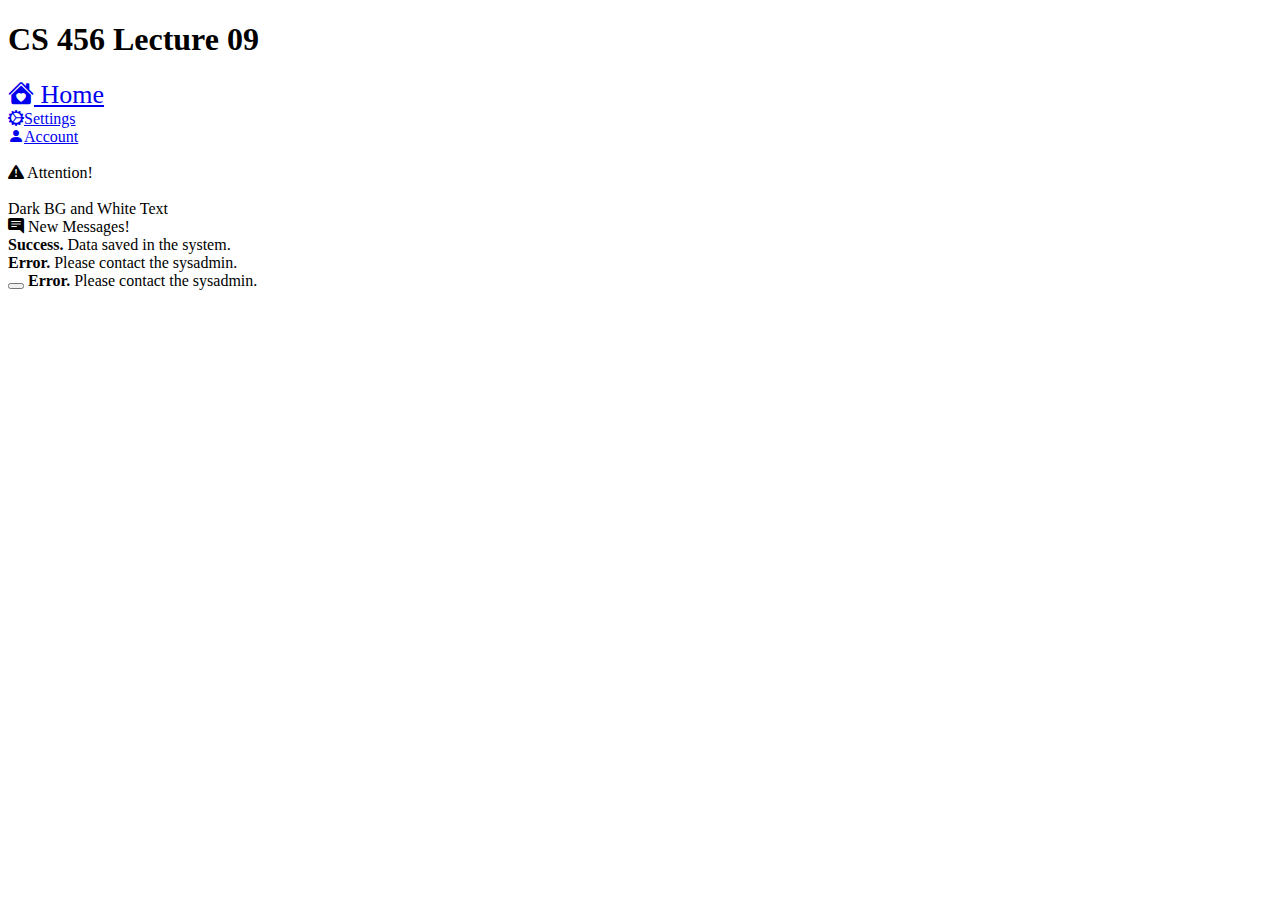
<file: lecture09.html>
<!DOCTYPE html>
<html>
    <meta charset="utf-8"> <!-- charset --> 
    <meta name="viewport" content="width=device-width, initial-scale=1"> <!-- viewport -->
    <!-- Bootstrap Lib -->
   <link href="https://cdn.jsdelivr.net/npm/bootstrap@5.3.8/dist/css/bootstrap.min.css" rel="stylesheet" integrity="sha384-sRIl4kxILFvY47J16cr9ZwB07vP4J8+LH7qKQnuqkuIAvNWLzeN8tE5YBujZqJLB" crossorigin="anonymous">
    <script src="https://cdn.jsdelivr.net/npm/bootstrap@5.3.8/dist/js/bootstrap.bundle.min.js" integrity="sha384-FKyoEForCGlyvwx9Hj09JcYn3nv7wiPVlz7YYwJrWVcXK/BmnVDxM+D2scQbITxI" crossorigin="anonymous"></script>
    <link rel="stylesheet" href="https://cdn.jsdelivr.net/npm/bootstrap-icons@1.13.1/font/bootstrap-icons.min.css">

    <body>
        <div class="container">
            <h1>
                CS 456 Lecture 09
            </h1>
        </div>
        <div class="container">
            <div class="row">
                <a style="font-size:26px"href="#"> <i class="bi bi-house-heart-fill"></i> Home</a><br/>
                <a href="#"><i class="bi bi-gear-wide-connected"></i>Settings</a> <br/>
                <a href="#"><i class="bi bi-person-fill"></i>Account</a> <br/><br/>
                <span class="text-danger" style="font: size 2em;"> 
                <span class="bi bi-exclamation-triangle-fill"></span> Attention! </span> 
                <br/>
                <br/>
                <span class="BG-dark text-white"> Dark BG and White Text </span> 
                <br/>
                <span>
                    <span class="bi bi-chat-right-text-fill"></span> New Messages! </span> 
                </span>



            </div>
            <div class="row">
                <div class="col">
                    <div class="alert alert-success"> <strong>Success. </strong> Data saved in the system.</div>

                    <div class="alert alert-danger"> <strong> Error. </strong> Please contact the sysadmin.</div>
                    <div class="alert alert-danger alert-dismissible fade show"> <button type="button" class="btn-close" data-bs-dismiss="alert"> </button>
                    <strong> Error. </strong> Please contact the sysadmin.</div>

                </div>
            </div>


        </div>

    </body>
</html>
</file>
<file: project1.css>
h1{
    font-family:Georgia, 'Times New Roman', Times, serif;
    font-weight: bold;
}
p{
    font-family: Georgia, 'Times New Roman', Times, serif;
}




.background{
    background-image: url("Background.jpg");
    background-repeat: no-repeat;
    background-size: cover;
    background-position: center;
    height: 400px;
    width:100;
    
}

.about{
    font-family: Georgia, 'Times New Roman', Times, serif;
}

h2{
    font-family:Georgia, 'Times New Roman', Times, serif;
}

h3{
    font-family:Georgia, 'Times New Roman', Times, serif;
    font-weight: bold;
}

h4{
    font-family:Georgia, 'Times New Roman', Times, serif;
    font-weight: bold;
}

.pictures{
    display: flex;
    gap: 20px
}
.pictures img{
    width: 50%;
    height: 300px;
    object-fit: cover;
}

h5{
    font-family:Georgia, 'Times New Roman', Times, serif;
}
</file>
<file: Public/project1.css>
h1{
    font-family:Georgia, 'Times New Roman', Times, serif;
    font-weight: bold;
}
p{
    font-family: Georgia, 'Times New Roman', Times, serif;
}




.background{
    background-image: url("Background.jpg");
    background-repeat: no-repeat;
    background-size: cover;
    background-position: center;  
    height: 400px;
    width:100;
    
}

.about{
    font-family: Georgia, 'Times New Roman', Times, serif;
}

h2{
    font-family:Georgia, 'Times New Roman', Times, serif;
}

h3{
    font-family:Georgia, 'Times New Roman', Times, serif;
    font-weight: bold;
}

h4{
    font-family:Georgia, 'Times New Roman', Times, serif;
    font-weight: bold;

}


.pictures{
    display: flex;
    gap: 20px
}
.pictures img{
    width: 50%;
    height: 300px;
    object-fit: cover;
}

h5{
    font-family:Georgia, 'Times New Roman', Times, serif;
}

th{
    font-family:Georgia, 'Times New Roman', Times, serif;
    
}
td{
    font-family:Georgia, 'Times New Roman', Times, serif;
    
}
</file>
<file: coverage/lcov-report/prettify.css>
.pln{color:#000}@media screen{.str{color:#080}.kwd{color:#008}.com{color:#800}.typ{color:#606}.lit{color:#066}.pun,.opn,.clo{color:#660}.tag{color:#008}.atn{color:#606}.atv{color:#080}.dec,.var{color:#606}.fun{color:red}}@media print,projection{.str{color:#060}.kwd{color:#006;font-weight:bold}.com{color:#600;font-style:italic}.typ{color:#404;font-weight:bold}.lit{color:#044}.pun,.opn,.clo{color:#440}.tag{color:#006;font-weight:bold}.atn{color:#404}.atv{color:#060}}pre.prettyprint{padding:2px;border:1px solid #888}ol.linenums{margin-top:0;margin-bottom:0}li.L0,li.L1,li.L2,li.L3,li.L5,li.L6,li.L7,li.L8{list-style-type:none}li.L1,li.L3,li.L5,li.L7,li.L9{background:#eee}
</file>
<file: coverage/lcov-report/base.css>
body, html {
  margin:0; padding: 0;
  height: 100%;
}
body {
    font-family: Helvetica Neue, Helvetica, Arial;
    font-size: 14px;
    color:#333;
}
.small { font-size: 12px; }
*, *:after, *:before {
  -webkit-box-sizing:border-box;
     -moz-box-sizing:border-box;
          box-sizing:border-box;
  }
h1 { font-size: 20px; margin: 0;}
h2 { font-size: 14px; }
pre {
    font: 12px/1.4 Consolas, "Liberation Mono", Menlo, Courier, monospace;
    margin: 0;
    padding: 0;
    -moz-tab-size: 2;
    -o-tab-size:  2;
    tab-size: 2;
}
a { color:#0074D9; text-decoration:none; }
a:hover { text-decoration:underline; }
.strong { font-weight: bold; }
.space-top1 { padding: 10px 0 0 0; }
.pad2y { padding: 20px 0; }
.pad1y { padding: 10px 0; }
.pad2x { padding: 0 20px; }
.pad2 { padding: 20px; }
.pad1 { padding: 10px; }
.space-left2 { padding-left:55px; }
.space-right2 { padding-right:20px; }
.center { text-align:center; }
.clearfix { display:block; }
.clearfix:after {
  content:'';
  display:block;
  height:0;
  clear:both;
  visibility:hidden;
  }
.fl { float: left; }
@media only screen and (max-width:640px) {
  .col3 { width:100%; max-width:100%; }
  .hide-mobile { display:none!important; }
}

.quiet {
  color: #7f7f7f;
  color: rgba(0,0,0,0.5);
}
.quiet a { opacity: 0.7; }

.fraction {
  font-family: Consolas, 'Liberation Mono', Menlo, Courier, monospace;
  font-size: 10px;
  color: #555;
  background: #E8E8E8;
  padding: 4px 5px;
  border-radius: 3px;
  vertical-align: middle;
}

div.path a:link, div.path a:visited { color: #333; }
table.coverage {
  border-collapse: collapse;
  margin: 10px 0 0 0;
  padding: 0;
}

table.coverage td {
  margin: 0;
  padding: 0;
  vertical-align: top;
}
table.coverage td.line-count {
    text-align: right;
    padding: 0 5px 0 20px;
}
table.coverage td.line-coverage {
    text-align: right;
    padding-right: 10px;
    min-width:20px;
}

table.coverage td span.cline-any {
    display: inline-block;
    padding: 0 5px;
    width: 100%;
}
.missing-if-branch {
    display: inline-block;
    margin-right: 5px;
    border-radius: 3px;
    position: relative;
    padding: 0 4px;
    background: #333;
    color: yellow;
}

.skip-if-branch {
    display: none;
    margin-right: 10px;
    position: relative;
    padding: 0 4px;
    background: #ccc;
    color: white;
}
.missing-if-branch .typ, .skip-if-branch .typ {
    color: inherit !important;
}
.coverage-summary {
  border-collapse: collapse;
  width: 100%;
}
.coverage-summary tr { border-bottom: 1px solid #bbb; }
.keyline-all { border: 1px solid #ddd; }
.coverage-summary td, .coverage-summary th { padding: 10px; }
.coverage-summary tbody { border: 1px solid #bbb; }
.coverage-summary td { border-right: 1px solid #bbb; }
.coverage-summary td:last-child { border-right: none; }
.coverage-summary th {
  text-align: left;
  font-weight: normal;
  white-space: nowrap;
}
.coverage-summary th.file { border-right: none !important; }
.coverage-summary th.pct { }
.coverage-summary th.pic,
.coverage-summary th.abs,
.coverage-summary td.pct,
.coverage-summary td.abs { text-align: right; }
.coverage-summary td.file { white-space: nowrap;  }
.coverage-summary td.pic { min-width: 120px !important;  }
.coverage-summary tfoot td { }

.coverage-summary .sorter {
    height: 10px;
    width: 7px;
    display: inline-block;
    margin-left: 0.5em;
    background: url(sort-arrow-sprite.png) no-repeat scroll 0 0 transparent;
}
.coverage-summary .sorted .sorter {
    background-position: 0 -20px;
}
.coverage-summary .sorted-desc .sorter {
    background-position: 0 -10px;
}
.status-line {  height: 10px; }
/* yellow */
.cbranch-no { background: yellow !important; color: #111; }
/* dark red */
.red.solid, .status-line.low, .low .cover-fill { background:#C21F39 }
.low .chart { border:1px solid #C21F39 }
.highlighted,
.highlighted .cstat-no, .highlighted .fstat-no, .highlighted .cbranch-no{
  background: #C21F39 !important;
}
/* medium red */
.cstat-no, .fstat-no, .cbranch-no, .cbranch-no { background:#F6C6CE }
/* light red */
.low, .cline-no { background:#FCE1E5 }
/* light green */
.high, .cline-yes { background:rgb(230,245,208) }
/* medium green */
.cstat-yes { background:rgb(161,215,106) }
/* dark green */
.status-line.high, .high .cover-fill { background:rgb(77,146,33) }
.high .chart { border:1px solid rgb(77,146,33) }
/* dark yellow (gold) */
.status-line.medium, .medium .cover-fill { background: #f9cd0b; }
.medium .chart { border:1px solid #f9cd0b; }
/* light yellow */
.medium { background: #fff4c2; }

.cstat-skip { background: #ddd; color: #111; }
.fstat-skip { background: #ddd; color: #111 !important; }
.cbranch-skip { background: #ddd !important; color: #111; }

span.cline-neutral { background: #eaeaea; }

.coverage-summary td.empty {
    opacity: .5;
    padding-top: 4px;
    padding-bottom: 4px;
    line-height: 1;
    color: #888;
}

.cover-fill, .cover-empty {
  display:inline-block;
  height: 12px;
}
.chart {
  line-height: 0;
}
.cover-empty {
    background: white;
}
.cover-full {
    border-right: none !important;
}
pre.prettyprint {
    border: none !important;
    padding: 0 !important;
    margin: 0 !important;
}
.com { color: #999 !important; }
.ignore-none { color: #999; font-weight: normal; }

.wrapper {
  min-height: 100%;
  height: auto !important;
  height: 100%;
  margin: 0 auto -48px;
}
.footer, .push {
  height: 48px;
}
</file>
